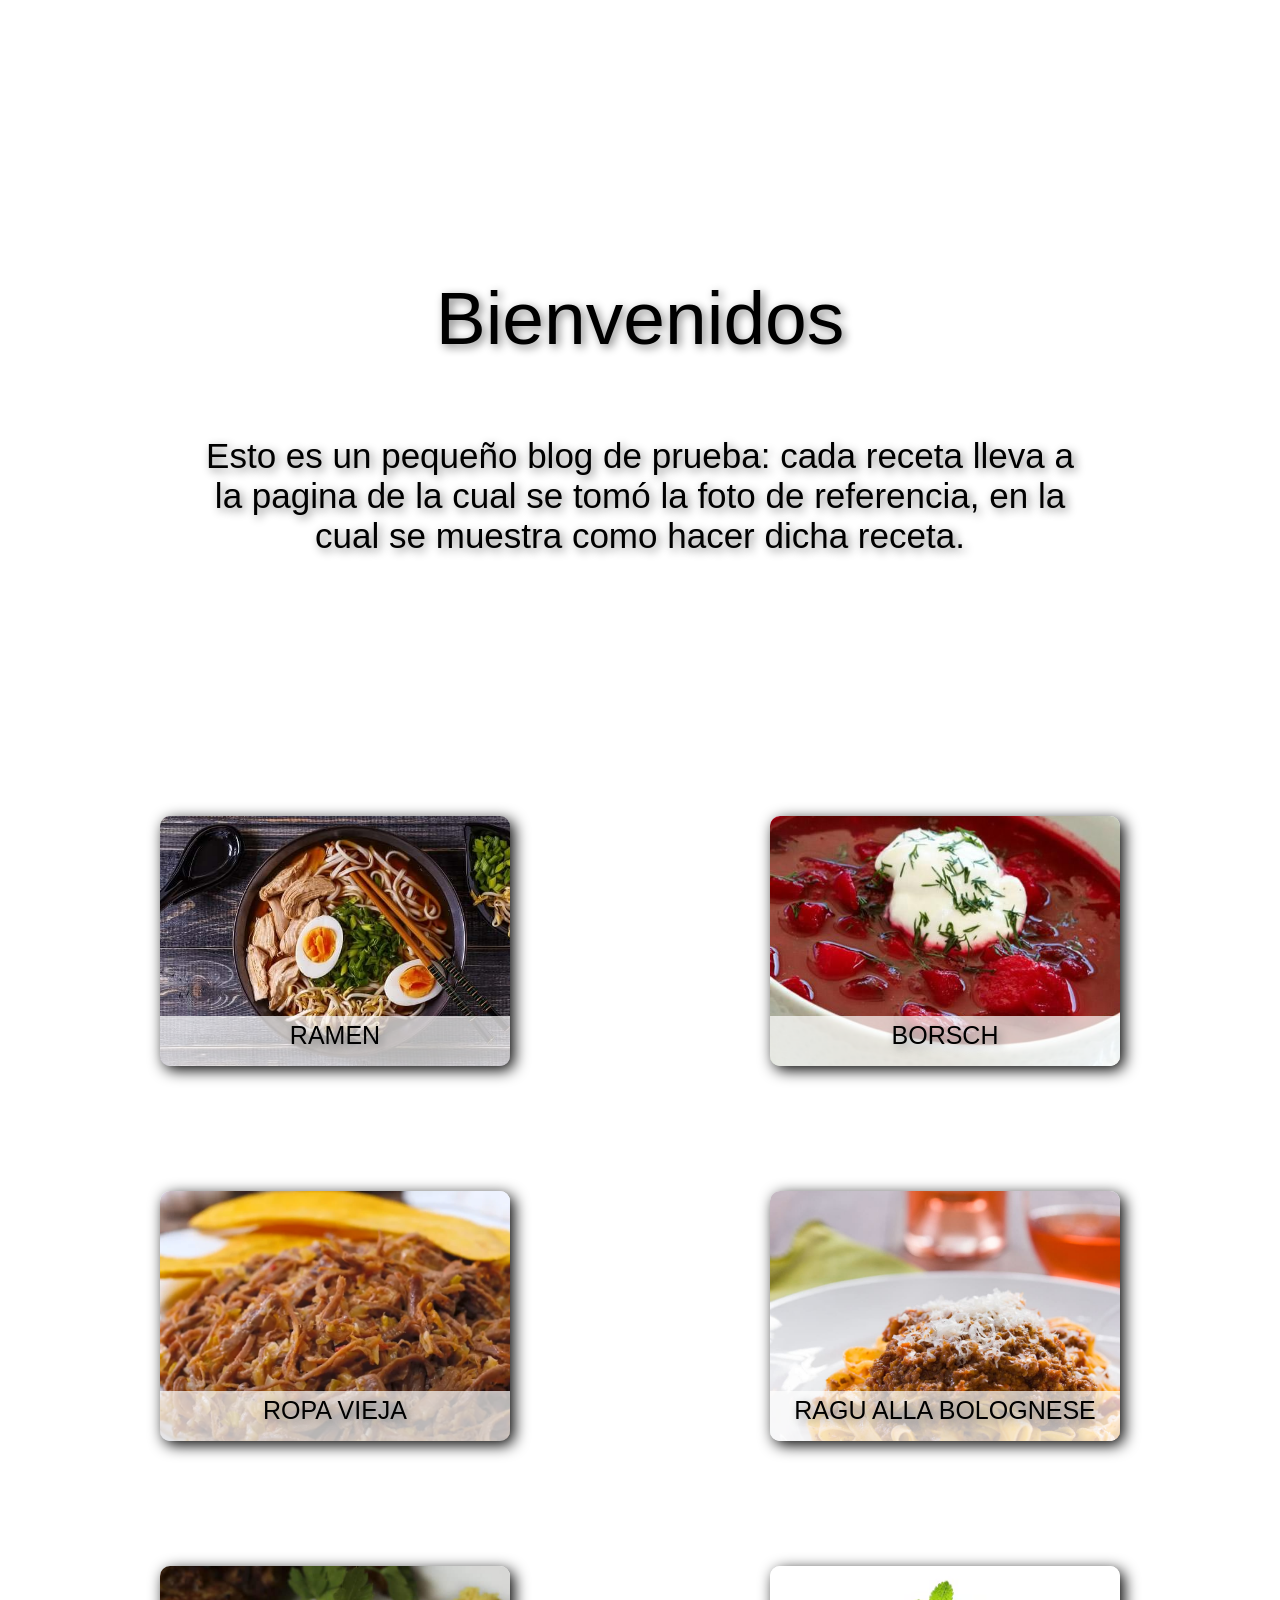
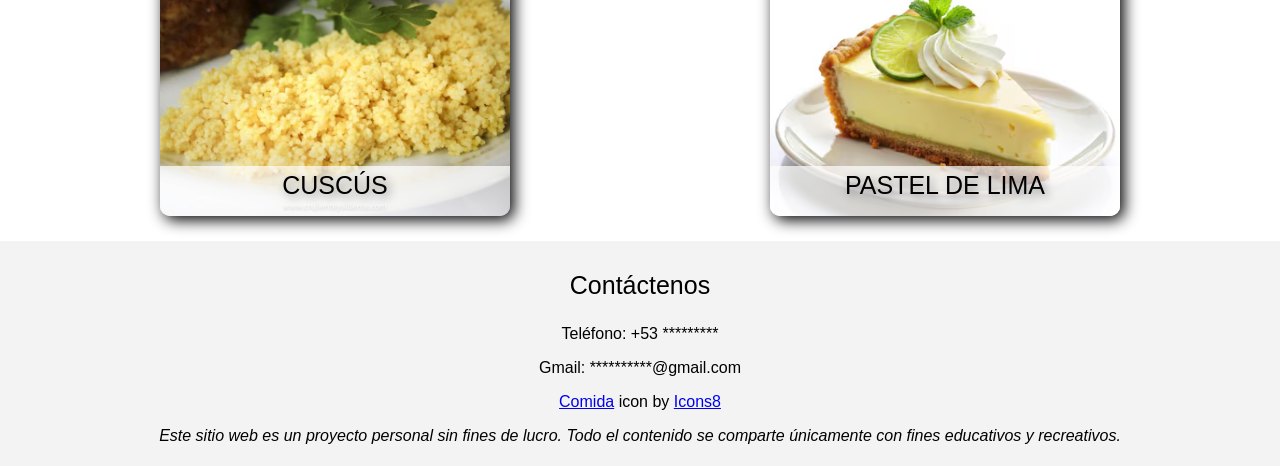
<file: index.html>
<!DOCTYPE html>
<html lang="esp">
<head>    
<!--Vínculo con CSS-->
    <link rel="stylesheet" href="style.css"/> 
<!--Favicon-->
    <link rel="icon" href="img/icons8-comida-16.png" type="image/png">

<!--Meta etiquetas--> 
    <meta charset="UTF-8">
    <meta name="viewport" content="width=device-width, initial-scale=1.0">

    <meta name="description" content="Web simple, Blog, desarrollo web">
    <meta name="keywords" content="Web, HTML, CSS, JS, Kevin Dominguez, GitHub">
    <meta name="author" content="Kevin Dominguez">

    <meta property="og:title" content="Recipies Blog">
    <meta property="og:description" content="Simple proyecto web personal">
    <meta property="og:type" content="website">

    <!--Título de la página-->
    <title>Recipies Blog</title>
</head>

<body>
<!--Mensaje inicial-->
    <header> 
            <p class="welcome_message" style="--font-g: 75px">
                Bienvenidos
            </p>
            <p class="welcome_message" style="--font-g: 35px">
                Esto es un pequeño blog de prueba:
                cada receta lleva a la pagina de la cual se tomó la foto de referencia, en la cual se muestra como hacer dicha receta.
            </p>
    </header>

<!--Contenedor de las recetas-->
    <section class="content_box">
    <!--Recetas-->
        <a href="https://www.aceitesdeolivadeespana.com/recetas/ramen" target="_blank" class="box_element" style="--bg-img: url('img/Ramen.jpg');">
                <p class="txt">
                    RAMEN
                </p>
        </a>
        <a href="https://bioalverde.com/2018/10/24/borsch-receta-tradicional-ucraniana-de-sopa-de-remolacha-ecologica-y-sostenible" target="_blank" class="box_element" style="--bg-img: url('img/Borch Ruso.jpg');">
                <p class="txt">
                    BORSCH
                </p>
        </a>
        <a href="https://premier.com.co/recetas/ropa-vieja" target="_blank" class="box_element" style="--bg-img: url('img/ropa-vieja.webp');">
                <p class="txt">
                    ROPA VIEJA   
                </p>
        </a>
        <a href="https://norecipes.com/ragu-alla-bolognese" target="_blank" class="box_element" style="--bg-img: url('img/ragu-alla-bolognese.1024x1024.jpg');">
                <p class="txt">
                    RAGU ALLA BOLOGNESE
                </p>
        </a>
        <a href="https://sivarious.com/b2c/recetas/receta-de-cuscus" target="_blank" class="box_element" style="--bg-img: url('img/cuscus.jpg');">
                <p class="txt">
                    CUSCÚS
                </p>
        </article>
        <a href="https://foodit.lanacion.com.ar/recetas/key-lime-pie-nid06112024" target="_blank" class="box_element" style="--bg-img: url('img/limapay.avif');">
                <p class="txt">
                    PASTEL DE LIMA
                </p>
        </a>
    </section>

<!--Vinculación con el JS-->
<script src="script.js"></script>
</body>
<!--Footer con copyright-->
<footer>
        <p id="message">Contáctenos</p>
        <p>Teléfono: +53 *********</p>
        <p>Gmail: **********@gmail.com</p>
        <a target="_blank" href="https://icons8.com/icon/6899/meal">Comida</a> icon by <a target="_blank" href="https://icons8.com">Icons8</a>
        <p>
            <em> 
                Este sitio web es un proyecto personal sin fines de lucro. Todo el contenido se comparte únicamente con fines educativos y recreativos.
            </em>
        </p>
</footer>
</html>
</file>
<file: style.css>
/*Diseño general de la pagina*/
body{
    text-align: center;
    font-family: Arial, Helvetica, sans-serif; /*Respaldo en sans-serif*/
    margin: 0;
    text-shadow: 3px 3px 10px gray;
}

/*Diseño del mensaje inicial*/
header{
    padding: 200px;
}

/*Diseño de lel contenido del mensaje incial*/
.welcome_message{
        font-size: var(--font-g);
}

/*Diseño del contenedor de las recetas*/
.content_box{
    /*Activar flexbox*/
    display: flex;
    /*Permitir modificar dimensiones*/
    flex-wrap: wrap;
    /*Orden de los elementos en fila*/
    flex-direction: row;
    /*Espacion interno entre elementos*/
    gap: 125px;
    /*Espacion entre el contenedor y los elementos*/
    justify-content: space-evenly;
    padding: 25px;
}
/*Diseño de las recetas*/
.box_element{
    /*Ajuste de la caja*/
    box-sizing: border-box; 
    background-image: var(--bg-img);
    background-size: cover; 
    background-repeat: no-repeat;
    background-position: center;
    height: 250px;
    width: 350px;
    position: relative;
    border-radius: 10px;
    box-shadow: 4px 4px 15px black;
    transition: transform 0.25s cubic-bezier(0.25, 0.1, 0.25, 1);
}

.box_element.shrink{
    transform: scale(0.9);
}

/*Diseño del texto de las recetas*/
.box_element p{
    box-sizing: border-box;
    font-size: 25px;
    color: black;
    height: 50px;
    margin: 0;
    padding: 5px;
    position: absolute;
    bottom: 0;
    right: 0;
    left: 0;
    background-color: rgba(255, 255, 255, 0.705);
    border-bottom-left-radius: 10px;
    border-bottom-right-radius: 10px;   
}

/*Ajustes adicionales a las recetas*/
a { 
    /*El usuario no puede seleccionarlos*/
    user-select: none; 
    /*El usuario no puede arrastrar los enlaces*/
    -webkit-user-drag: none; 
}

/*Diseño del footer footer*/
footer{
    box-sizing: border-box;
    text-shadow: none;
    width: 100%;
    padding: 5px;
    margin: 0;
    background-color: rgb(243, 243, 243);
    font-family: 'Gill Sans', sans-serif;
}
#message{
    font-size: 25px;
}
</file>
